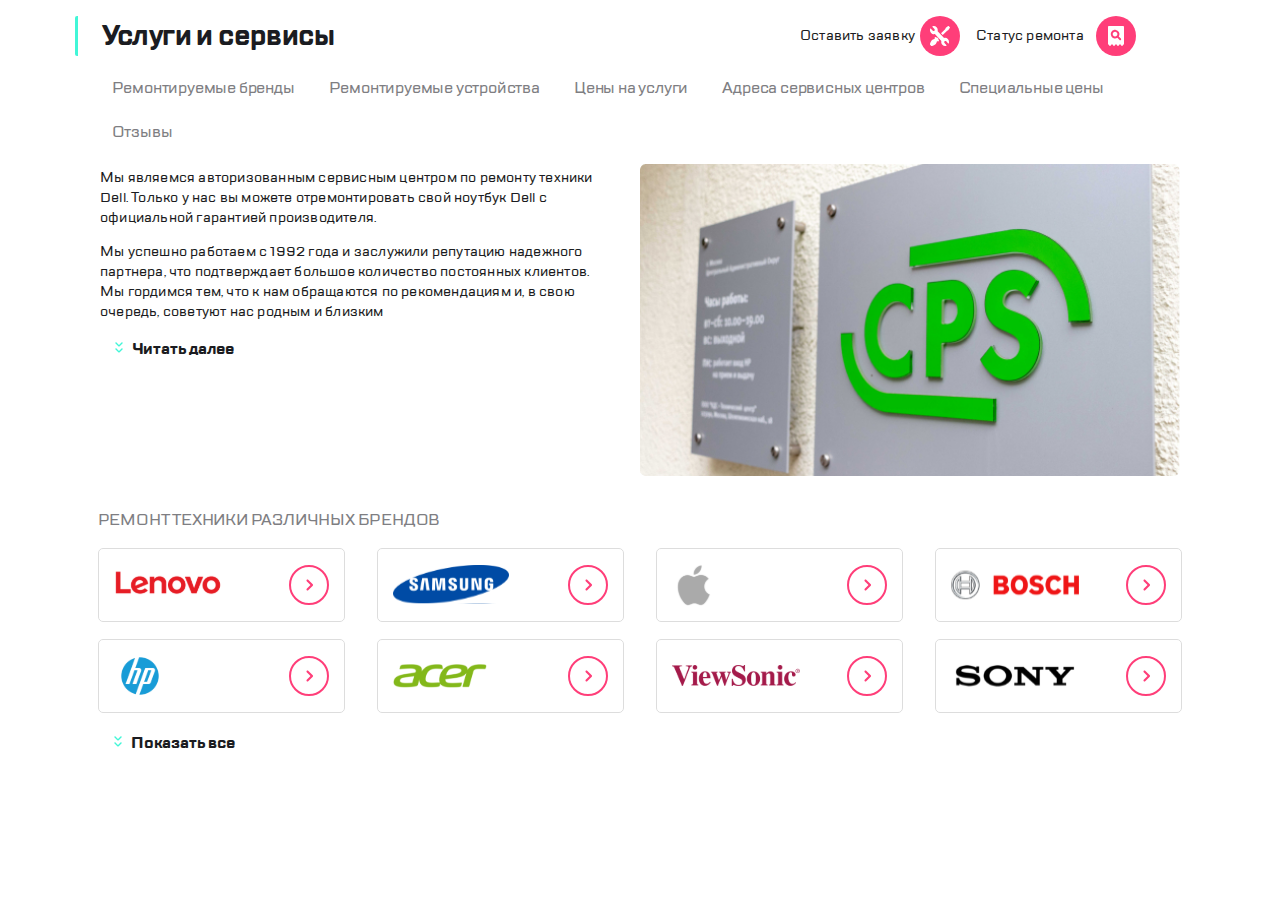
<file: index.html>
<!DOCTYPE html>
<html lang="ru">
<head>
    <meta charset="UTF-8">
    <meta http-equiv="X-UA-Compatible" content="IE=edge">
    <meta name="viewport" content="width=device-width, initial-scale=1.0">
    <link rel="stylesheet" href="./normalize.css">
    <link rel="stylesheet" href="https://unpkg.com/swiper@8/swiper-bundle.min.css"/>
    <link rel="stylesheet" href="./style.css">
    <title>CPS</title>
</head>
<body>
    <header class="header header-centrmen">
        <div class="header__wraper header-wraper-centrmen">
            <button class="header__burger">
                <img src="./img/burger.svg" alt="Кнопка бургера">
            </button>
            <div class="logo">
                <a href="#">
                    <img src="./img/Group.svg" alt="Лого">
                </a>
            </div>
        </div>
        <div class="wrapper-social">
            <div class="social-block social-block-indent">
                <a href="#" class="social-block__link">
                    <img src="./img/call.svg" alt="Позвонить">
                </a>
                <a href="#" class="social-block__link">
                    <img src="./img/chat.svg" alt="Написать">
                </a>
                <a href="#" class="social-block__link">
                    <img src="./img/profile.svg" alt="Профиль">
                </a>
            </div>
            <div class="header__technique-information">
                <a href="#" class="header__link">
                    <span class="header__span">Оставить заявку</span>
                    <img src="./img/repair.svg" alt="Оставить заявку">
                </a>
                <a href="#" class="header__link">
                    <span class="header__span">Статус ремонта</span>
                    <img src="./img/checkstatus.svg" alt="Статус ремонта">
                </a>
            </div>
        </div>
    </header>
    <main>
        <h1 class="title-site title-site-wrapper">Услуги и сервисы</h1>
        <section class="slide-menu slide-menu-indent">
            <a href="./menu/menu.html" class="slide-menu__menu-item">Ремонтируемые бренды</a>
            <a href="#" class="slide-menu__menu-item">Ремонтируемые устройства</a>
            <a href="#" class="slide-menu__menu-item">Цены на услуги</a>
            <a href="#" class="slide-menu__menu-item">Адреса сервисных центров</a>
            <a href="#" class="slide-menu__menu-item">Специальные цены</a>
            <a href="#" class="slide-menu__menu-item">Отзывы</a>
        </section>
        <section class="wraper-main">
            <div class="wrapper-text">
                <section class="main-text main-text-indent">
                    <p class="main-text__p ">
                        Мы являемся авторизованным сервисным центром по ремонту техники Dell. Только у нас вы можете отремонтировать свой ноутбук Dell с официальной гарантией производителя.
                    </p>
                    <p class="main-text__p">
                        Мы успешно работаем с 1992 года и заслужили репутацию надежного партнера, что подтверждает большое количество постоянных клиентов. Мы гордимся тем, что к нам обращаются по рекомендациям и, в свою очередь, советуют нас родным и близким
                    </p>
                </section>
                <button class="button-readmore button-readmore-indent">
                    Читать далее
                </button>
            </div>
            <section class="background-picture">
                <img src="./img/MG.jpg" alt="Фоновая картинка" class="background-picture__img">
            </section>
        </section>
        <div class="swiper">
            <p class="swiper__title">Ремонт техники различных брендов</p>
            <div class="swiper-wrapper">
              <!-- Slides -->
              <div class="swiper-slide">
                  <img class="swiper-slide__logo" src="./img/brend/Lenovo.svg" alt="lenovo">
                  <a href="#">
                      <img src="./img/brend/go.svg" alt="go">
                  </a>
              </div>
              <div class="swiper-slide">
                <img class="swiper-slide__logo" src="./img/brend/samsung.svg" alt="lenovo">
                <a href="#">
                    <img src="./img/brend/go.svg" alt="go">
                </a>
              </div>
              <div class="swiper-slide">
                <img class="swiper-slide__logo" src="./img/brend/apple.svg" alt="lenovo">
                <a href="#">
                    <img src="./img/brend/go.svg" alt="go">
                </a>
              </div>
              <div class="swiper-slide">
                <img  class="swiper-slide__logo" src="./img/brend/bosch.svg" alt="lenovo">
                <a href="#">
                    <img src="./img/brend/go.svg" alt="go">
                </a>
              </div>
              <div class="swiper-slide">
                <img class="swiper-slide__logo" src="./img/brend/hp.svg" alt="lenovo">
                <a href="#">
                    <img src="./img/brend/go.svg" alt="go">
                </a>
              </div>
              <div class="swiper-slide">
                <img class="swiper-slide__logo" src="./img/brend/acer.svg" alt="lenovo">
                <a href="#">
                    <img src="./img/brend/go.svg" alt="go">
                </a>
              </div>
              <div class="swiper-slide">
                <img class="swiper-slide__logo" src="./img/brend/viewsonic.svg" alt="lenovo">
                <a href="#">
                    <img src="./img/brend/go.svg" alt="go">
                </a>
              </div>
              <div class="swiper-slide">
                <img class="swiper-slide__logo" src="./img/brend/sony.svg" alt="lenovo">
                <a href="#">
                    <img src="./img/brend/go.svg" alt="go">
                </a>
              </div>
              <div class="swiper-slide">
                <img class="swiper-slide__logo" src="./img/brend/acer.svg" alt="lenovo">
                <a href="#">
                    <img src="./img/brend/go.svg" alt="go">
                </a>
              </div>
              <div class="swiper-slide">
                <img class="swiper-slide__logo" src="./img/brend/viewsonic.svg" alt="lenovo">
                <a href="#">
                    <img src="./img/brend/go.svg" alt="go">
                </a>
              </div>
              <div class="swiper-slide">
                <img class="swiper-slide__logo" src="./img/brend/sony.svg" alt="lenovo">
                <a href="#">
                    <img src="./img/brend/go.svg" alt="go">
                </a>
              </div>
            </div>
            <div class="swiper-pagination"></div>
        </div>
        <div class="swiper-wrapper-button">
            <button class="button-readmore button-readmore-indent swiper-button-open">
                Показать все
            </button>
            <button class="button-readmore button-readmore-indent swiper-button-close">
                Скрыть
            </button>
        </div>
        
    </main>
    <script src="https://unpkg.com/swiper@8/swiper-bundle.min.js"></script>
    <script src="./script/script.js"></script>
</body>
</html>
</file>
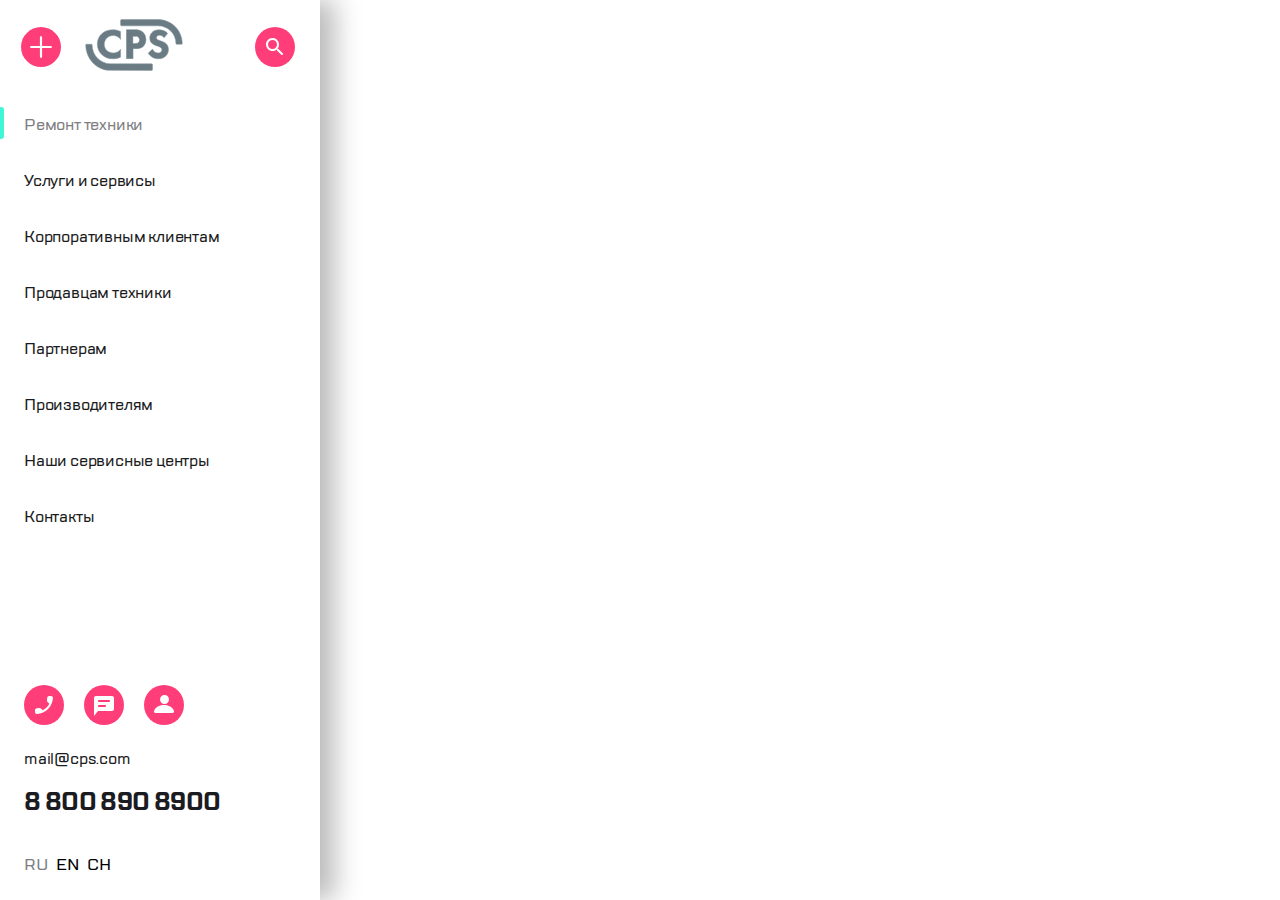
<file: menu/menu.html>
<!DOCTYPE html>
<html lang="ru">
<head>
    <meta charset="UTF-8">
    <meta http-equiv="X-UA-Compatible" content="IE=edge">
    <meta name="viewport" content="width=device-width, initial-scale=1.0">
    <link rel="stylesheet" href="../normalize.css">
    <link rel="stylesheet" href="./style.css">
    <title>Menu</title>
</head>
<body>
    <div class="shadow">
        <header class="header centermen">
            <div class="header__wrapper">
                <button class="header__close">
                    <img src="../img/close.svg" alt="Закрыть">
                </button>
                <a class="logo" href="#">
                    <img src="../img/Group.svg" alt="Лого">
                </a>
            </div>
            <button class="header__button">
                <img src="../img/search.svg" alt="Поиск">
            </button>        
        </header>
        <main class="main centermen">
            <ul class="main-menu">
                <li>
                    <a href="#" class="main-menu__link active">Ремонт техники</a>
                </li>
                <li>
                    <a href="#" class="main-menu__link">Услуги и сервисы</a>
                </li>
                <li>
                    <a href="#" class="main-menu__link">Корпоративным клиентам</a>
                </li>
                <li>
                    <a href="#" class="main-menu__link">Продавцам техники</a>
                </li>
                <li>
                    <a href="#" class="main-menu__link">Партнерам</a>
                </li>
                <li>
                    <a href="#" class="main-menu__link">Производителям</a>
                </li>
                <li>
                    <a href="#" class="main-menu__link">Наши сервисные центры</a>
                </li>
                <li>
                    <a href="#" class="main-menu__link">Контакты</a>
                </li>
            </ul>
        </main>
        <footer>
            <div class="social-block social-block-indent">
                <a href="#" class="social-block__link">
                    <img src="../img/call.svg" alt="Позвонить">
                </a>
                <a href="#" class="social-block__link">
                    <img src="../img/chat.svg" alt="Написать">
                </a>
                <a href="#" class="social-block__link">
                    <img src="../img/profile.svg" alt="Профиль">
                </a>
            </div>
            <section class="contact-information">
                <a class="contact-information__block contact-information__mail" href="mailto:mail@cps.com&subject=вопрос">mail@cps.com</a>
                <a class="contact-information__block contact-information__tell" href="tel:+78008908900">8 800 890 8900</a>
            </section>
            <section class="section-language">
                <button class="section-language__button section-language__button--active">RU</button>
                <button class="section-language__button">EN</button>
                <button class="section-language__button">CH</button>
            </section>
        </footer>
    </div>
</body>
</html>
</file>
<file: style.css>
@font-face {
    font-family: TTLakes-Bold;
    src:url("./fonts/TTLakes-Bold.ttf")
}

@font-face {
    font-family: TTLakes-Medium;
    src:url("./fonts/TTLakes-Medium.ttf");
}

@font-face {
    font-family: TTLakes-Regular;
    src:url("./fonts/TTLakes-Regular.ttf");
}

body {
    font-family: 'TTLakes-Medium';
    font-weight: 400;
    font-size: 14px;
    line-height: 20px;
    letter-spacing: 0.2px;
    color: #1B1C21;
}

a {
    text-decoration: none;
    color: #1B1C21;
}

.header {
    display: flex;
    flex-wrap: wrap;
    justify-content: space-between;
    padding: 16px 24px;
    align-items: center;
}

.header__wraper {
    display: flex;
    flex-wrap: nowrap;
    width: 160px;
    justify-content: space-between;
    align-items: center;
}

.header__burger {
    border: none;
    height: 40px;
    width: 40px;
    border-radius: 50%;
    background-color: white;
}

.header__burger:hover {
    transform: scale(1.1);
    transition-duration: 0.5s;
    background-color: white;
    cursor: pointer;
}

.logo img {
    vertical-align: middle; 
}

.logo::after {
    content: "";
    display: inline-block;
    width: 2px;
    height: 32px;
    background-color: #EAEAEA;
    border-radius: 3px;
    vertical-align: middle;
    margin-left: 5px;
}

.header__link:first-child {
    margin-right: 16px;
}

.header__link:hover img{
    transform: scale(1.1);
    transition-duration: 0.5s;
}

.header__span {
    display: none;
}

.title-site {
    font-family: 'TTLakes-Bold';
    font-size: 28px;
    line-height: 40px;
    letter-spacing: -0.6px;
    padding: 0 24px;
}

.title-site::before {
    content: '';
    display: block;
    width: 4px;
    height: 40px;
    background-color: #41F6D7;
    border-radius: 0% 10px 10px 0%;
    position: absolute;
    left: 0;
}

.slide-menu {
    display: flex;
    flex-wrap: nowrap;
    overflow: auto;
    white-space: nowrap;
}

.slide-menu-indent {
    margin: 0 12px;
}

.slide-menu__menu-item {
    list-style: none;
    padding: 8px 12px;
    border: 2px solid #FFF;
    font-size: 16px;
    line-height: 24px;
    letter-spacing: -0.2px;
    color: #7E7E82;
}

.slide-menu__menu-item:hover {
    border: 2px solid #B8FFEC;
    border-radius: 5px;
}

.slide-menu__menu-item:active {
    background-color: #B8FFEC;
}

.main-text-indent {
    margin: 0 20px;
}

.main-text__p:nth-child(2) {
    display: none;
}

.button-readmore-indent {
    margin: 0 20px;
}

.button-readmore {
    border: none;
    width: 150px;
    font-family: TTLakes-Bold;
    font-size: 16px;
    line-height: 24px;
    letter-spacing: -0.2px;
    color: #1B1C21;
    cursor: pointer;
    background-color: white;
}

.button-readmore::before {
    content: "";
    height: 12px;
    width: 14px;
    display: inline-block;
    background: url('./img/icon-down.svg') no-repeat;
}

.swiper-button-close::before {
    content: "";
    height: 17px;
    width: 24px;
    display: inline-block;
    background: url('./img/expand.svg') no-repeat; 
}

.swiper-button-close {
    display: none;
}

.button-readmore:hover {
    color: #5d5e61;
    background-color: white;
}

.background-picture {
    padding: 10px 20px;
}

.background-picture__img {
    width: 100%;
}

.social-block {
    display: none;
}

.social-block__link:hover {
    transform: scale(1.1);
    transition-duration: 0.5s;
}

.wrapper-social {
    display: flex;
    justify-content: space-between;
    width: 100px;
}

@media (min-width: 768px) and (max-width: 1119px) {
    .social-block {
        display: flex;
        justify-content: space-between;
        width: 30%;
    }

    .social-block-indent {
        margin-left: 16px;
    }

    .wraper-main {
        display: flex;
    }

    .background-picture {
        flex-basis: 50%;
    }

    .wrapper-text {
        flex-basis: 50%;
    }

    .logo::after {
        display: none;
    }

    .logo::before {
        content: "";
        display: inline-block;
        width: 2px;
        height: 32px;
        background-color: #EAEAEA;
        border-radius: 3px;
        vertical-align: middle;
        margin-right: 30px;
    }

    .main-text__p:nth-child(2) {
        display: block;
    }

    .wrapper-social {
        width: 315px;
    }

    .social-block {
        width: 180px;
    }

    .social-block::after {
        content: "";
        display: inline-block;
        width: 2px;
        height: 32px;
        background-color: #EAEAEA;
        border-radius: 3px;
        vertical-align: middle;
        margin-top: 4px;
    }

    .header__wraper {
        width: 214px;
    }
}

@media (min-width: 1120px) {
    .header {
        width: 1120px;
        padding: 16px 0;
        justify-content: flex-end;
    }

    .header-centrmen {
        margin: 0 auto;
    }

    .header__wraper {
        display: none;
    }

    .header__technique-information {
        display: flex;
        width: 400px;
    }

    .header__span {
        display: block;
    }

    .header__link {
        display: flex;
        align-items: center;
        justify-content: space-between;
        width: 160px;
    }

    .title-site-wrapper {
        width: 1080px;
        margin: 0 auto;
        margin-top: -56px;
    }

    .title-site::before {
        display: none;
    }

    .title-site {
        border-left: 3px solid #41F6D7;
        border-radius: 2px;
    }

    .slide-menu-indent {
        width: 1020px;
        margin: 0 auto;
        margin-top: 10px;
        flex-wrap: wrap;
        justify-content: space-between;
        padding-right: 65px;
    }

    .wraper-main {
        display: flex;
        width: 1120px;
        margin: 0 auto;
    }

    .wrapper-social {
        width: auto;
    }

    .background-picture {
        flex-basis: 50%;
    }

    .wrapper-text {
        flex-basis: 50%;
    }

    .main-text__p:nth-child(2) {
        display: block;
    }
}

.swiper {
    margin: 0 20px;
}

.swiper__title {
    font-size: 16px;
    line-height: 24px;
    letter-spacing: -0.2px;
    text-transform: uppercase;
    color: #7E7E82;
}

.swiper-slide {
    height: 72px;
    border-radius: 5px;
    border: 1px solid #DDDDDD;
    display: flex;
    justify-content: space-between;
    align-items: center;
}

.swiper-slide__logo {
    margin-left: 15px;
}

.swiper-slide a {
    height: 40px;
    width: 40px;
    margin-right: 15px;
    transition-duration: 0.5s;
}

.swiper-slide a:hover {
    transform: scale(1.1);
    transition-duration: 0.5s;
}

.swiper-pagination {
    position: static;
    margin-top: 17px;
}

.swiper-pagination-bullet {
    width: 12px;
    height: 12px;
}

.swiper-pagination-bullet-active {
    background-color: #B5B6BC; 
}

.swiper-wrapper-button{
    display: none;
}

@media (min-width: 768px) and (max-width: 1119px) {
    .swiper-wrapper {
        display: flex;
        flex-wrap: wrap;
        height: 165px;
    }

    .swiper-slide {
        width: 31%;
        margin-right: 3%;
        margin-bottom: 17px;
    }

    .swiper-slide:nth-child(3n) {
        margin-right: 0;
    }

    .swiper-wrapper-button {
        display: inline-block;
    }
    
}

@media (min-width: 1120px) {
    .swiper {
        width: 1085px;
        margin: 0 auto;
    }

    .swiper-wrapper {
        display: flex;
        flex-wrap: wrap;
        height: 165px;
    }

    .swiper-slide {
        width: 245px;
        margin-right: 32px;
        margin-bottom: 17px;
    }

    .swiper-slide:nth-child(4n) {
        margin-right: 0;
    }

    .swiper-wrapper-button {
        width: 1120px;
        margin: 0 auto;
        display: block;
    }
}
</file>
<file: menu/style.css>
@font-face {
    font-family: TTLakes-Bold;
    src:url("../fonts/TTLakes-Bold.ttf")
}

@font-face {
    font-family: TTLakes-Medium;
    src:url("../fonts/TTLakes-Medium.ttf");
}

@font-face {
    font-family: TTLakes-Regular;
    src:url("../fonts/TTLakes-Regular.ttf");
}

body {
    font-family: 'TTLakes-Medium';
    font-weight: 400;
    font-size: 16px;
    line-height: 24px;
    letter-spacing: -0.2px;
    color: #1B1C21;
}

.centermen {
    width: 320px;
    margin: 0 auto;
}

.shadow {
    box-shadow: 15px 0 25px 0 #bbbbbb;
    width: 320px;
    min-height: 100vh;
    margin: 0 auto 0 0;
    display: flex;
    flex-direction: column;
}

.header__button,
.header__close {
    width: 40px;
    height: 40px;
    border-radius: 50%;
    cursor: pointer;
    border: none;
    background-color: white;
}

.header__button:hover {
    transform: scale(1.1);
    transition-duration: 0.5s;
}

.header__button img,
.header__close img {
    position: relative;
    left: -8px;
    top: -3px;
}

.header {
    display: flex;
    justify-content: space-between;
    align-items: center;
    padding: 19px 23px;
    box-sizing: border-box;
}

.header__wrapper {
    width: 160px;
    display: flex;
    justify-content: space-between;
    align-items: center;
}

.header__close img {
    transform: rotate(-45deg);
    transition-duration: 300ms;
}

.header__close:hover img {
    transform: rotate(45deg);
    transition-duration: 300ms;
    background-color: white;
}

.main {
    flex-grow: 1;
}

.main-menu {
    margin: 0;
    padding: 0;
    list-style: none;
    width: 320px;
    position: relative;
    /*border: 1px solid black;*/
}

.main-menu__link {
    display: block;
    text-decoration: none;
    padding: 16px 24px;
    color: #1B1C21;
    transition-duration: 2s;
}

.main-menu__link:hover {
    background-color: #d4d7d7;
    transition-duration: 0.5s;
}

.active {
    color: #7E7E82;
}

.active::before {
    content: "";
    display: inline-block;
    position: absolute;
    width: 4px;
    height: 32px;
    background-color: #41F6D7;
    border-radius: 0 3px 3px 0;
    top: 10px;
    left: 0;
}

.active:hover {
    background-color: white;
}

.social-block {
    display: flex;
    justify-content: space-between;
    width: 50%;
}

.social-block-indent {
    padding-left: 24px;
}

.social-block__link:hover {
    transform: scale(1.1);
    transition-duration: 0.5s;
}

.contact-information {
    padding: 0 24px;
}

.contact-information__block {
    display: block;
    margin: 15px 0;
    text-decoration: none;
    color: #1B1C21;
}

.contact-information__tell {
    font-family: 'TTLakes-Bold';
    font-size: 24px;
    line-height: 32px;
    letter-spacing: -0.6px;
}

.section-language {
    padding: 0 24px;
    padding-bottom: 23px;
    margin-top: 35px;
}

.section-language__button {
    border: none;
    background-color: white;
    padding: 0;
    padding-right: 5px;
    cursor: pointer;
}

.section-language__button--active {
    color: #7E7E82;
}

.section-language__button--active:hover {
    cursor: default;
}
</file>
